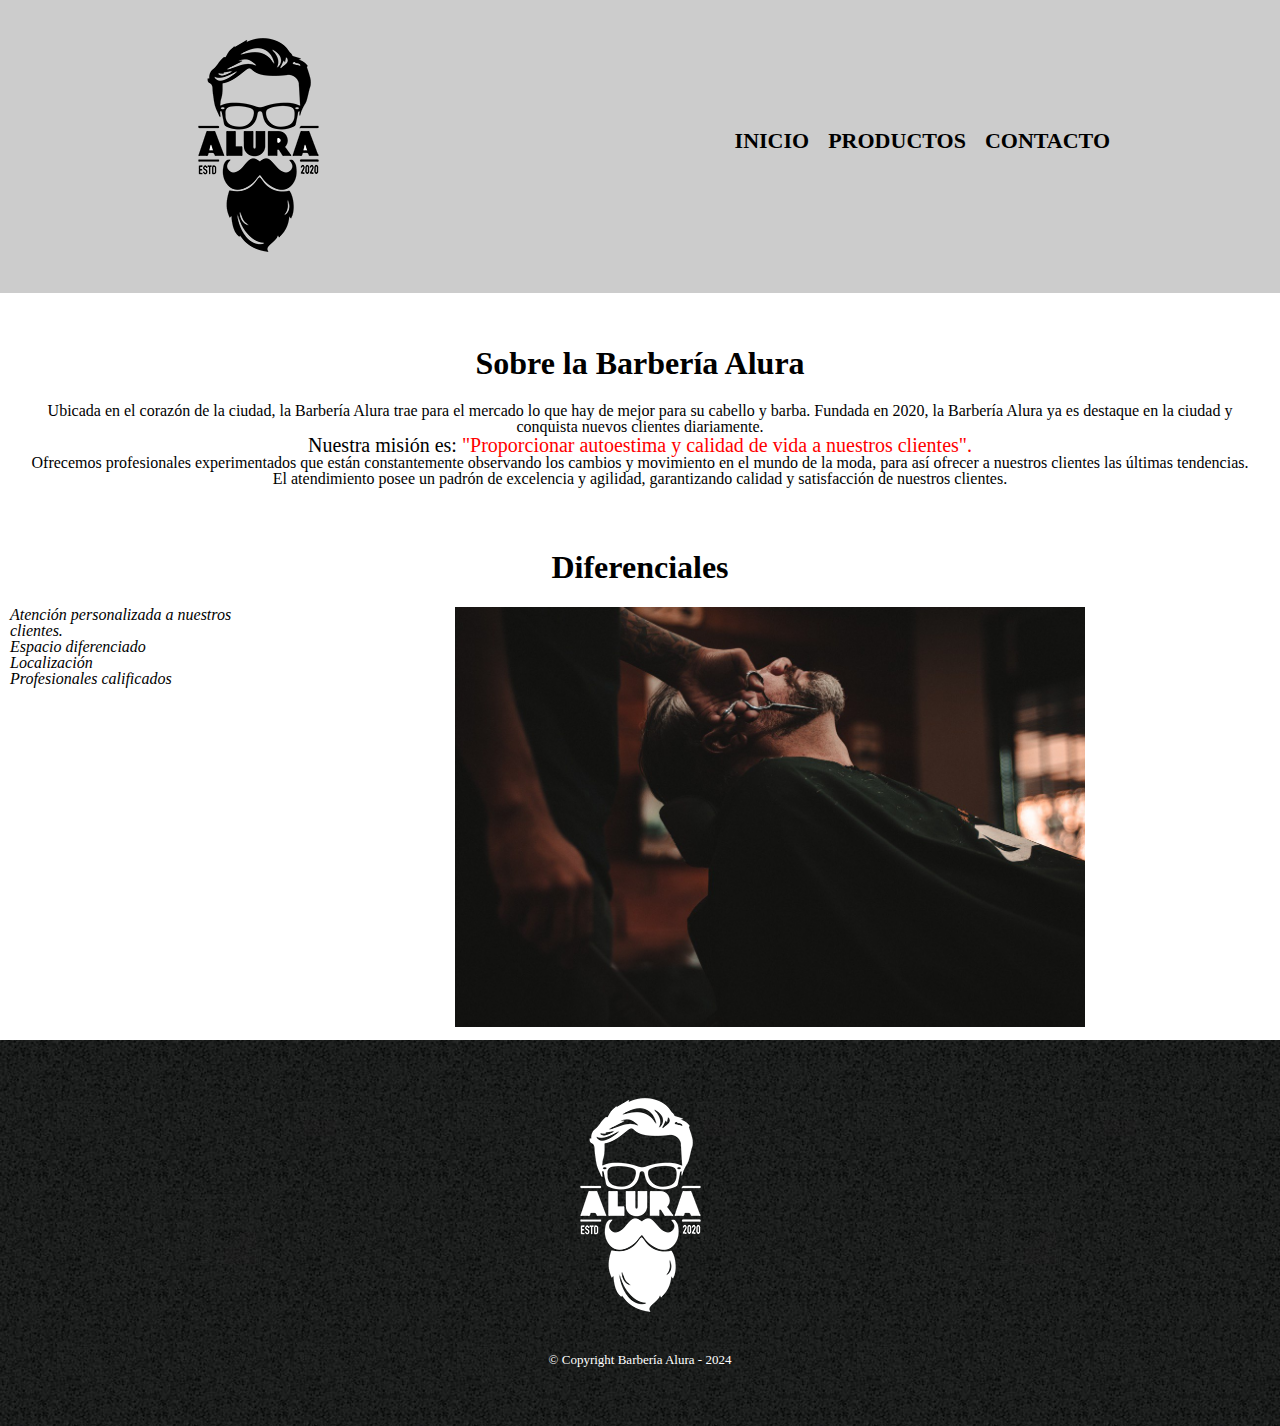
<file: index.html>
<!DOCTYPE html>
<html lang="es">
  <head>
    <meta charset="UTF-8" />
    <meta name="viewport" content="width=device-width, initial-scale=1.0" />
    <link rel="stylesheet" href="css/reset.css" />
    <link rel="stylesheet" href="css/style-home.css" />
    <title>Barbería Alura</title>
  </head>
  <body>
    <header>
      <div class="container">
        <h1><img src="img/logo.png" alt="logo barbería alura" /></h1>
        <nav>
          <ul>
            <li class="menu-item"><a href="index.html">Inicio</a></li>
            <li class="menu-item"><a href="productos.html">Productos</a></li>
            <li class="menu-item"><a href="contacto.html">Contacto</a></li>
          </ul>
        </nav>
      </div>
    </header>
    <main class="principal">
      <h2 class="titulos">Sobre la Barbería Alura</h2>
      <p>
        Ubicada en el corazón de la ciudad, la <strong>Barbería Alura</strong> trae para el mercado lo que hay de mejor para su cabello y barba. Fundada en 2020, la Barbería Alura
        ya es destaque en la ciudad y conquista nuevos clientes diariamente.
      </p>
      <p id="mision">
        <em>Nuestra misión es: <strong>"Proporcionar autoestima y calidad de vida a nuestros clientes".</strong></em>
      </p>
      <p>
        Ofrecemos profesionales experimentados que están constantemente observando los cambios y movimiento en el mundo de la moda, para así ofrecer a nuestros clientes las últimas
        tendencias. El atendimiento posee un padrón de excelencia y agilidad, garantizando calidad y satisfacción de nuestros clientes.
      </p>
    </main>
    <div class="diferenciales">
      <h3 class="titulos">Diferenciales</h3>
      <ul>
        <li class="items">Atención personalizada a nuestros clientes.</li>
        <li class="items">Espacio diferenciado</li>
        <li class="items">Localización</li>
        <li class="items">Profesionales calificados</li>
      </ul>
      <img id="imagenDiferencial" src="img/diferenciales.jpg" alt="imagen de un cliente de barbería" />
    </div>
    <footer>
      <img src="img/logo-blanco.png" alt="logo barvería alura blanco" />
      <p class="copyright">&copy; Copyright Barbería Alura - 2024</p>
    </footer>
  </body>
</html>
</file>
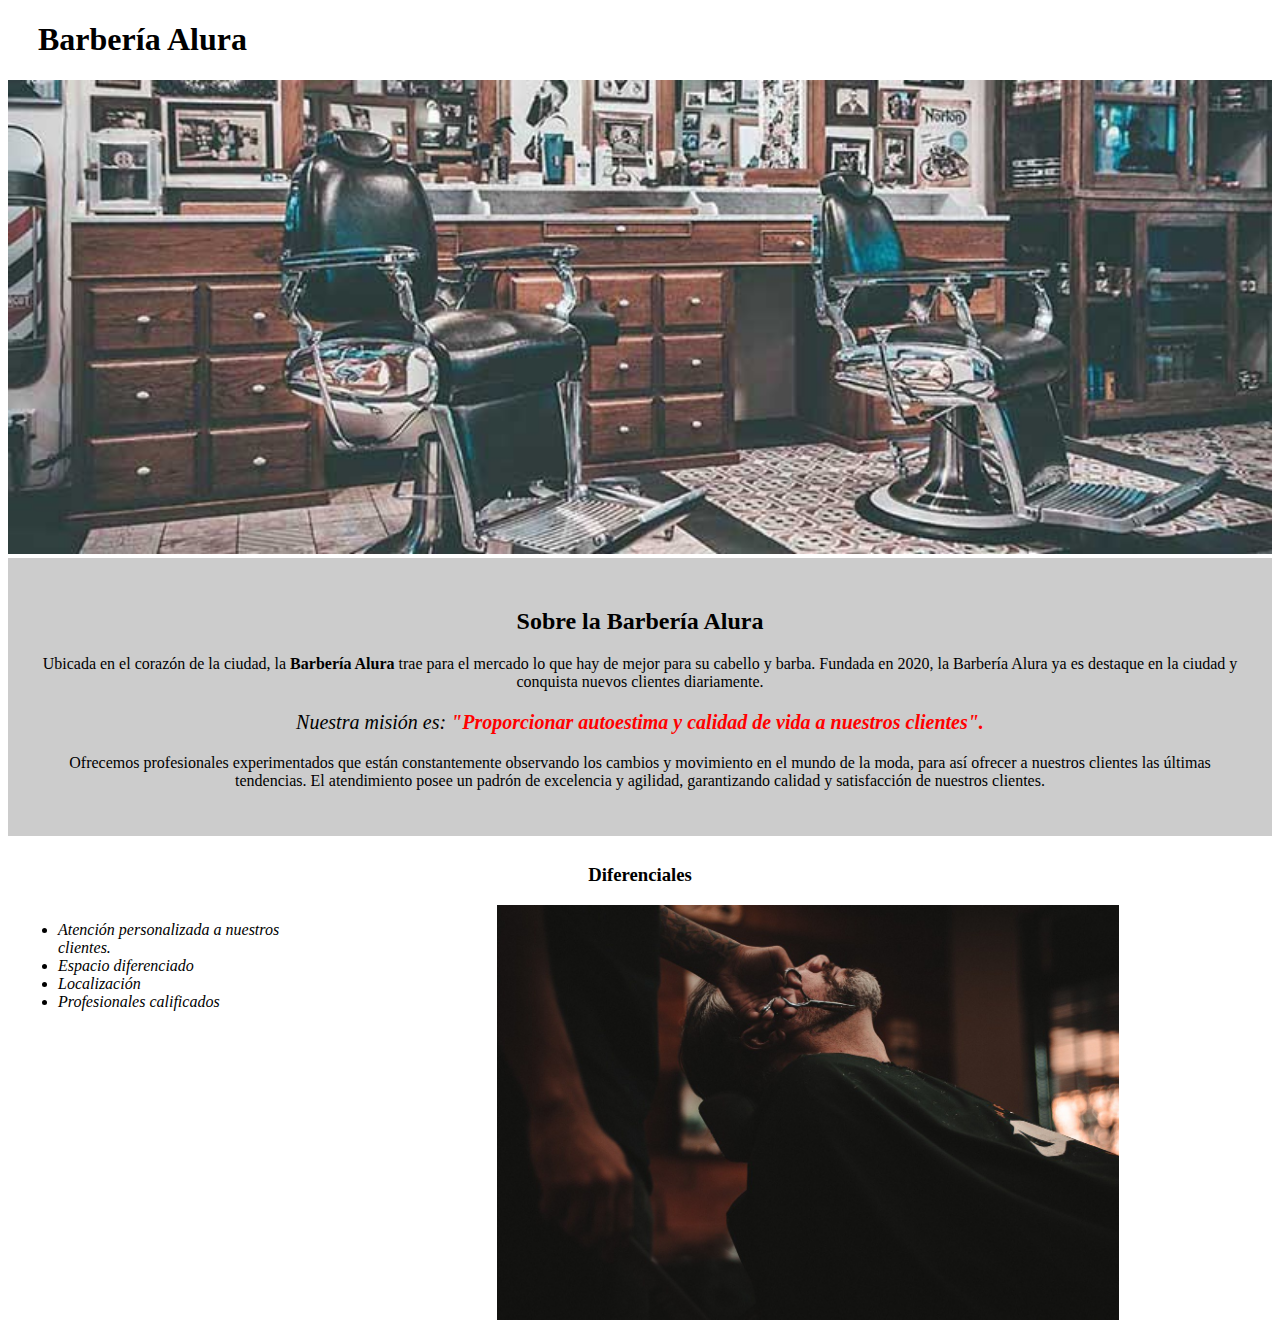
<file: html-01/index.html>
<!DOCTYPE html>
<html lang="es">
  <head>
    <meta charset="UTF-8" />
    <meta name="viewport" content="width=device-width, initial-scale=1.0" />
    <link rel="stylesheet" href="styles.css" />
    <title>Barbería Alura</title>
  </head>
  <body>
    <header><h1 class="tituloPrincipal">Barbería Alura</h1></header>
    <img id="banner" src="img/banner.jpg" alt="imagen de sillas de barbería" />
    <div class="principal">
      <h2 class="titulos">Sobre la Barbería Alura</h2>
      <p>
        Ubicada en el corazón de la ciudad, la <strong>Barbería Alura</strong> trae para el mercado lo que hay de mejor para su cabello y barba. Fundada en 2020, la Barbería Alura
        ya es destaque en la ciudad y conquista nuevos clientes diariamente.
      </p>
      <p id="mision">
        <em>Nuestra misión es: <strong>"Proporcionar autoestima y calidad de vida a nuestros clientes".</strong></em>
      </p>
      <p>
        Ofrecemos profesionales experimentados que están constantemente observando los cambios y movimiento en el mundo de la moda, para así ofrecer a nuestros clientes las últimas
        tendencias. El atendimiento posee un padrón de excelencia y agilidad, garantizando calidad y satisfacción de nuestros clientes.
      </p>
    </div>
    <div class="diferenciales">
      <h3 class="titulos">Diferenciales</h3>
      <ul>
        <li class="items">Atención personalizada a nuestros clientes.</li>
        <li class="items">Espacio diferenciado</li>
        <li class="items">Localización</li>
        <li class="items">Profesionales calificados</li>
      </ul>
      <img id="imagenDiferencial" src="img/diferenciales.jpg" alt="imagen de un cliente de barbería" />
    </div>
  </body>
</html>
</file>
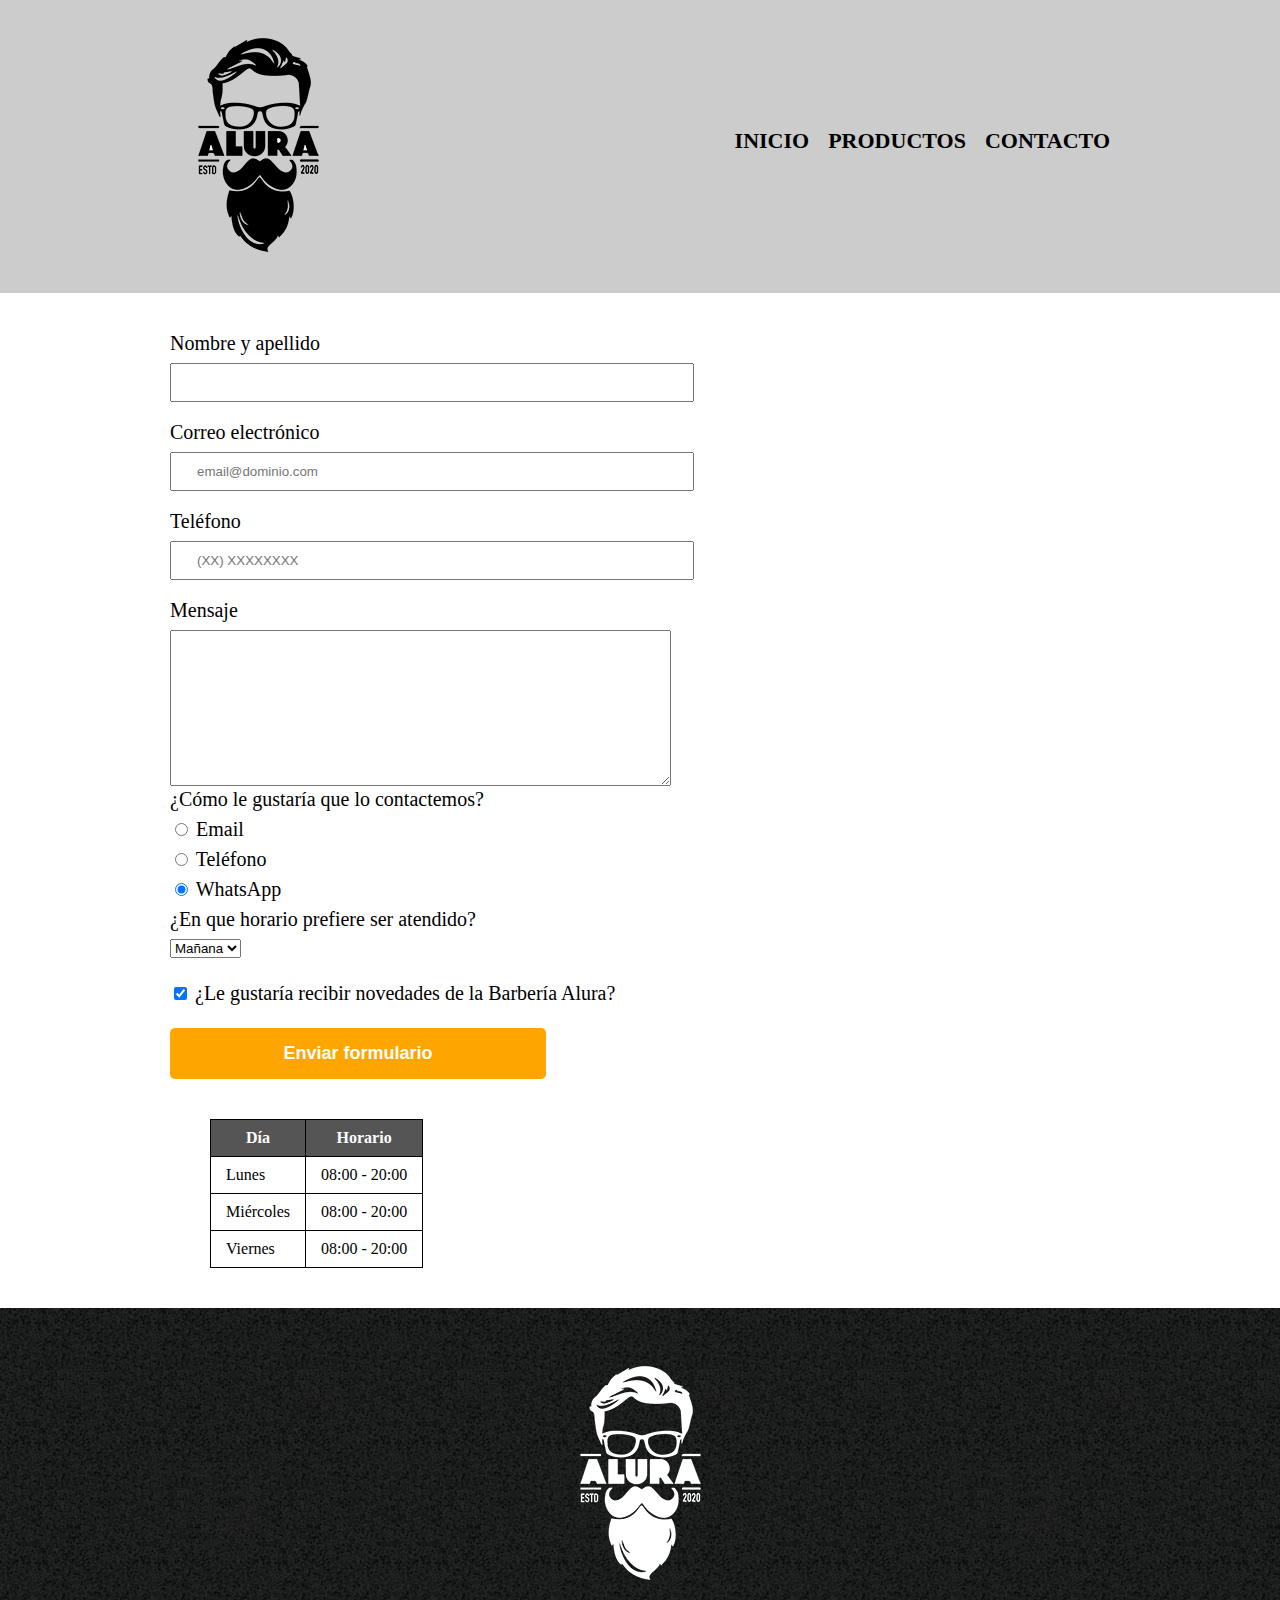
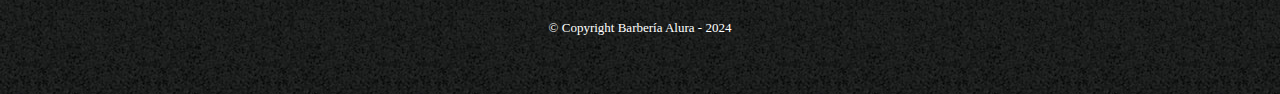
<file: contacto.html>
<!DOCTYPE html>
<html lang="es">
  <head>
    <meta charset="UTF-8" />
    <meta name="viewport" content="width=device-width, initial-scale=1.0" />
    <link rel="stylesheet" href="css/reset.css" />
    <link rel="stylesheet" href="css/style.css" />
    <title>Contacto - Barbería Alura</title>
  </head>
  <body>
    <header>
      <div class="container">
        <h1><img src="img/logo.png" alt="logo barbería alura" /></h1>
        <nav>
          <ul>
            <li class="menu-item"><a href="index.html">Inicio</a></li>
            <li class="menu-item"><a href="productos.html">Productos</a></li>
            <li class="menu-item"><a href="contacto.html">Contacto</a></li>
          </ul>
        </nav>
      </div>
    </header>
    <main>
      <form action="#">
        <label for="name">Nombre y apellido</label>
        <input type="text" name="name" id="name" class="padron-input" required />
        <label for="email">Correo electrónico</label>
        <input type="email" name="email" id="email" class="padron-input" placeholder="email@dominio.com" required />
        <label for="phone">Teléfono</label>
        <input type="tel" name="phone" id="phone" class="padron-input" placeholder="(XX) XXXXXXXX" required />
        <label for="message">Mensaje</label>
        <textarea name="message" id="message" cols="60" rows="10" required></textarea>
        <fieldset>
          <legend>¿Cómo le gustaría que lo contactemos?</legend>
          <label for="contact_type_email"> <input type="radio" name="contact_type" id="contact_type_email" value="contact_type_email" /> Email</label>
          <label for="contact_type_phone"><input type="radio" name="contact_type" id="contact_type_phone" value="contact_type_phone" /> Teléfono</label>
          <label for="contact_type_whatsapp"><input type="radio" name="contact_type" id="contact_type_whatsapp" value="contact_type_whatsapp" checked /> WhatsApp</label>
        </fieldset>
        <fieldset>
          <legend>¿En que horario prefiere ser atendido?</legend>
          <select name="" id="">
            <option value="morning">Mañana</option>
            <option value="afternoon">Tarde</option>
            <option value="night">Noche</option>
          </select>
        </fieldset>
        <label class="notify_checkbox" for="notify"> <input type="checkbox" name="notify" id="notify" checked /> ¿Le gustaría recibir novedades de la Barbería Alura? </label>
        <input class="submit-button" type="submit" value="Enviar formulario" />
      </form>
      <table>
        <thead>
          <tr>
            <th>Día</th>
            <th>Horario</th>
          </tr>
        </thead>
        <tbody>
          <tr>
            <td>Lunes</td>
            <td>08:00 - 20:00</td>
          </tr>
          <tr>
            <td>Miércoles</td>
            <td>08:00 - 20:00</td>
          </tr>
          <tr>
            <td>Viernes</td>
            <td>08:00 - 20:00</td>
          </tr>
        </tbody>
      </table>
    </main>
    <footer>
      <img src="img/logo-blanco.png" alt="logo barvería alura blanco" />
      <p class="copyright">&copy; Copyright Barbería Alura - 2024</p>
    </footer>
  </body>
</html>
</file>
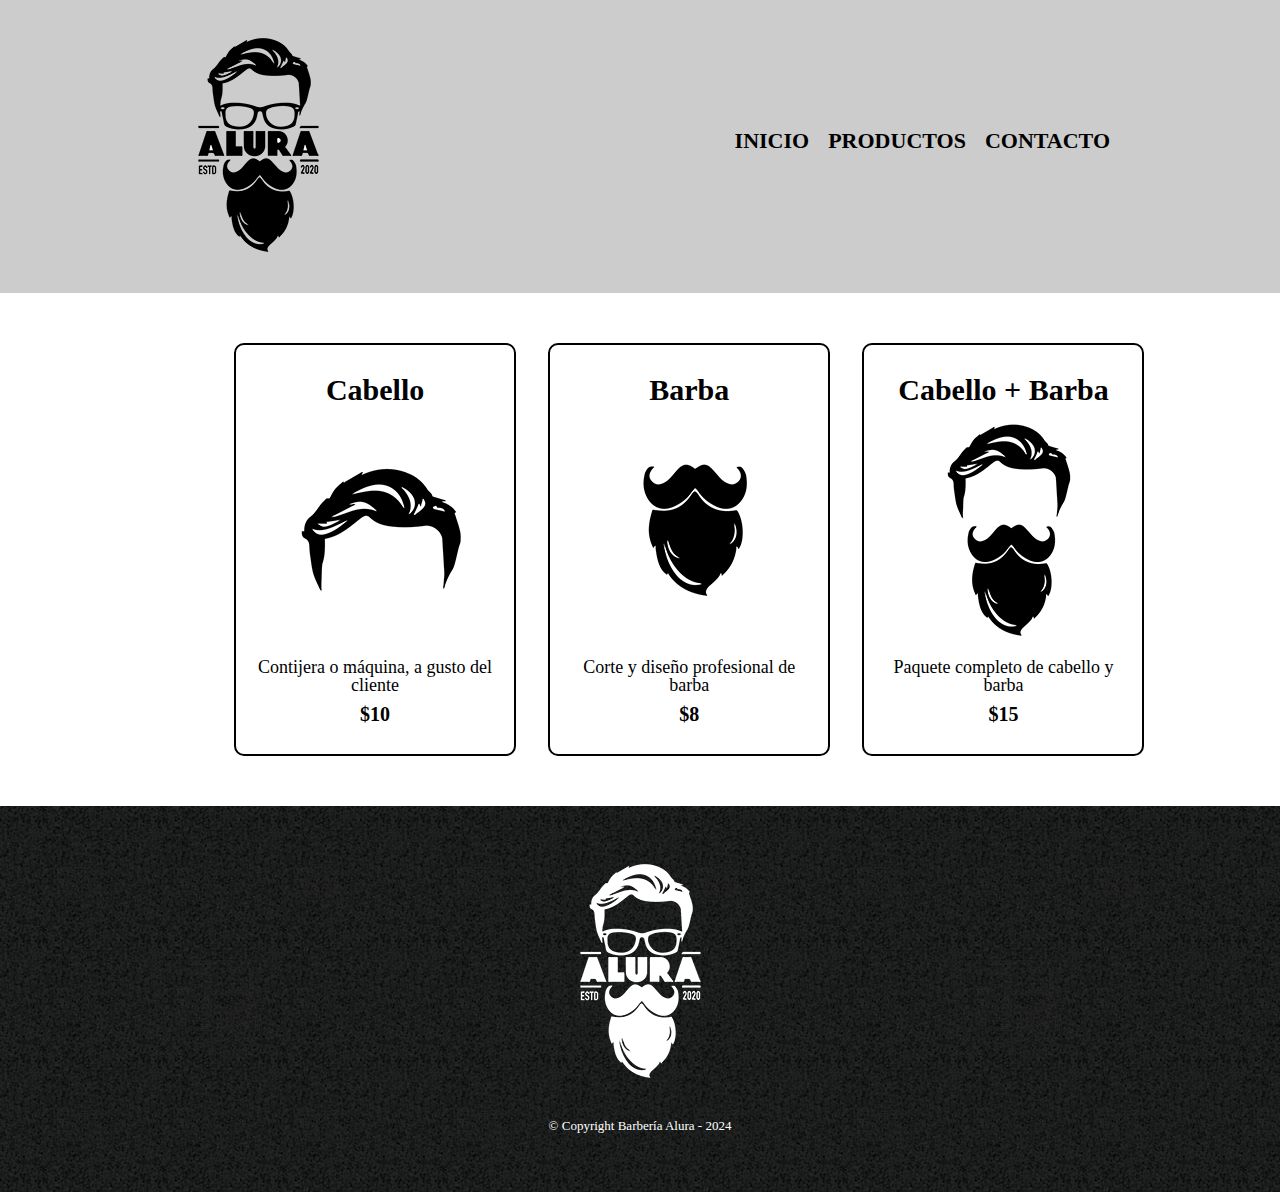
<file: productos.html>
<!DOCTYPE html>
<html lang="es">
  <head>
    <meta charset="UTF-8" />
    <meta name="viewport" content="width=device-width, initial-scale=1.0" />
    <link rel="stylesheet" href="css/reset.css" />
    <link rel="stylesheet" href="css/style.css" />
    <title>Productos - Barbería Alura</title>
  </head>
  <body>
    <header>
      <div class="container">
        <h1><img src="img/logo.png" alt="logo barbería alura" /></h1>
        <nav>
          <ul>
            <li class="menu-item"><a href="index.html">Inicio</a></li>
            <li class="menu-item"><a href="productos.html">Productos</a></li>
            <li class="menu-item"><a href="contacto.html">Contacto</a></li>
          </ul>
        </nav>
      </div>
    </header>
    <main>
      <ul class="products">
        <li class="card">
          <h2>Cabello</h2>
          <img src="img/cabello.jpg" alt="" />
          <p class="card-description">Contijera o máquina, a gusto del cliente</p>
          <p class="card-price">$10</p>
        </li>
        <li class="card">
          <h2>Barba</h2>
          <img src="img/barba.jpg" alt="" />
          <p class="card-description">Corte y diseño profesional de barba</p>
          <p class="card-price">$8</p>
        </li>
        <li class="card">
          <h2>Cabello + Barba</h2>
          <img src="img/cabello+barba.jpg" alt="" />
          <p class="card-description">Paquete completo de cabello y barba</p>
          <p class="card-price">$15</p>
        </li>
      </ul>
    </main>
    <footer>
      <img src="img/logo-blanco.png" alt="logo barvería alura blanco" />
      <p class="copyright">&copy; Copyright Barbería Alura - 2024</p>
    </footer>
  </body>
</html>
</file>
<file: css/style-home.css>
header {
  background-color: #cccccc;
  padding: 20px 0;
}

.container {
  width: 940px;
  position: relative;
  margin: 0 auto;
}
nav {
  position: absolute;
  top: 110px;
  right: 0;
}
nav li {
  display: inline;
  margin: 0 0 0 15px;
}

nav li a:hover {
  color: #c78c19;
  text-decoration: underline;
}

nav a {
  text-transform: uppercase;
  color: #000000;
  font-weight: bold;
  font-size: 22px;
  text-decoration: none;
}
p {
  text-align: center;
}
body {
  width: 100%;
}
.tituloPrincipal {
  text-align: left;
  padding-left: 30px;
}

.titulos {
  text-align: center;
  font-size: 32px;
  font-weight: bold;
  padding: 24px 0;
}

em strong {
  color: red;
}

.diferenciales ul {
  display: inline-block;
  vertical-align: top;
  width: 20%;
  margin-right: 15%;
}

#mision {
  font-size: 20px;
}

.items {
  font-style: italic;
}

.principal {
  padding: 30px;
}

.diferenciales {
  background-color: white;
  padding: 10px;
}

#imagenDiferencial {
  width: 50%;
}

footer {
  text-align: center;
  background: url("/img/bg.jpg");
  padding: 40px;
}

.copyright {
  color: white;
  font-size: 13px;
  margin: 20px;
}
</file>
<file: html-01/styles.css>
p {
  text-align: center;
}

#banner {
  width: 100%;
}

.tituloPrincipal {
  text-align: left;
  padding-left: 30px;
}

.titulos {
  text-align: center;
}

em strong {
  color: red;
}

ul {
  display: inline-block;
  vertical-align: top;
  width: 20%;
  margin-right: 15%;
}

#mision {
  font-size: 20px;
}

.items {
  font-style: italic;
}

.principal {
  background-color: #cccccc;
  padding: 30px;
}

.diferenciales {
  background-color: white;
  padding: 10px;
}

#imagenDiferencial {
  width: 50%;
}
</file>
<file: css/style.css>
header {
  background-color: #cccccc;
  padding: 20px 0;
}

.container {
  width: 940px;
  position: relative;
  margin: 0 auto;
}
nav {
  position: absolute;
  top: 110px;
  right: 0;
}
nav li {
  display: inline;
  margin: 0 0 0 15px;
}

nav li a:hover {
  color: #c78c19;
  text-decoration: underline;
}

nav a {
  text-transform: uppercase;
  color: #000000;
  font-weight: bold;
  font-size: 22px;
  text-decoration: none;
}

.products {
  width: 940px;
  margin: 0 auto;
  padding: 50px;
}

.products li {
  display: inline-block;
  text-align: center;
  vertical-align: top;
  width: 30%;
  margin: 0 1.5%;
  padding: 30px 20px;
  box-sizing: border-box;
  border: 2px solid black;
  border-radius: 10px;
}

.products li:hover {
  border-color: #c78c19;
}

.products li:active {
  border-color: #088c19;
}

.products li:hover h2 {
  font-size: 32px;
}

.products h2 {
  font-size: 30px;
  font-weight: bold;
}

.card-description {
  font-size: 18px;
}

.card-price {
  margin-top: 10px;
  font-size: 20px;
  font-weight: bold;
}

footer {
  text-align: center;
  background: url("/img/bg.jpg");
  padding: 40px;
}

.copyright {
  color: white;
  font-size: 13px;
  margin: 20px;
}

main {
  width: 940px;
  margin: 0 auto;
}

form {
  margin: 40px 0;
}

form label,
form legend {
  display: block;
  font-size: 20px;
  margin: 0 0 10px;
}

.padron-input {
  display: block;
  width: 50%;
  margin: 0 0 20px;
  padding: 10px 25px;
}
.notify_checkbox {
  margin: 25px 0;
}

.submit-button {
  width: 40%;
  padding: 15px 0;
  font-size: 18px;
  font-weight: bold;
  color: white;
  background-color: orange;
  border: none;
  border-radius: 5px;
  transition: 1s all;
  cursor: pointer;
}

.submit-button:hover {
  background-color: darkorange;
  transform: scale(1.2);
}

table {
  margin: 40px 40px;
}

th {
  padding: 5px 10px;
  background-color: #555555;
  color: white;
  font-weight: bold;
}

td,
th {
  border: 1px solid black;
  padding: 10px 15px;
}
</file>
